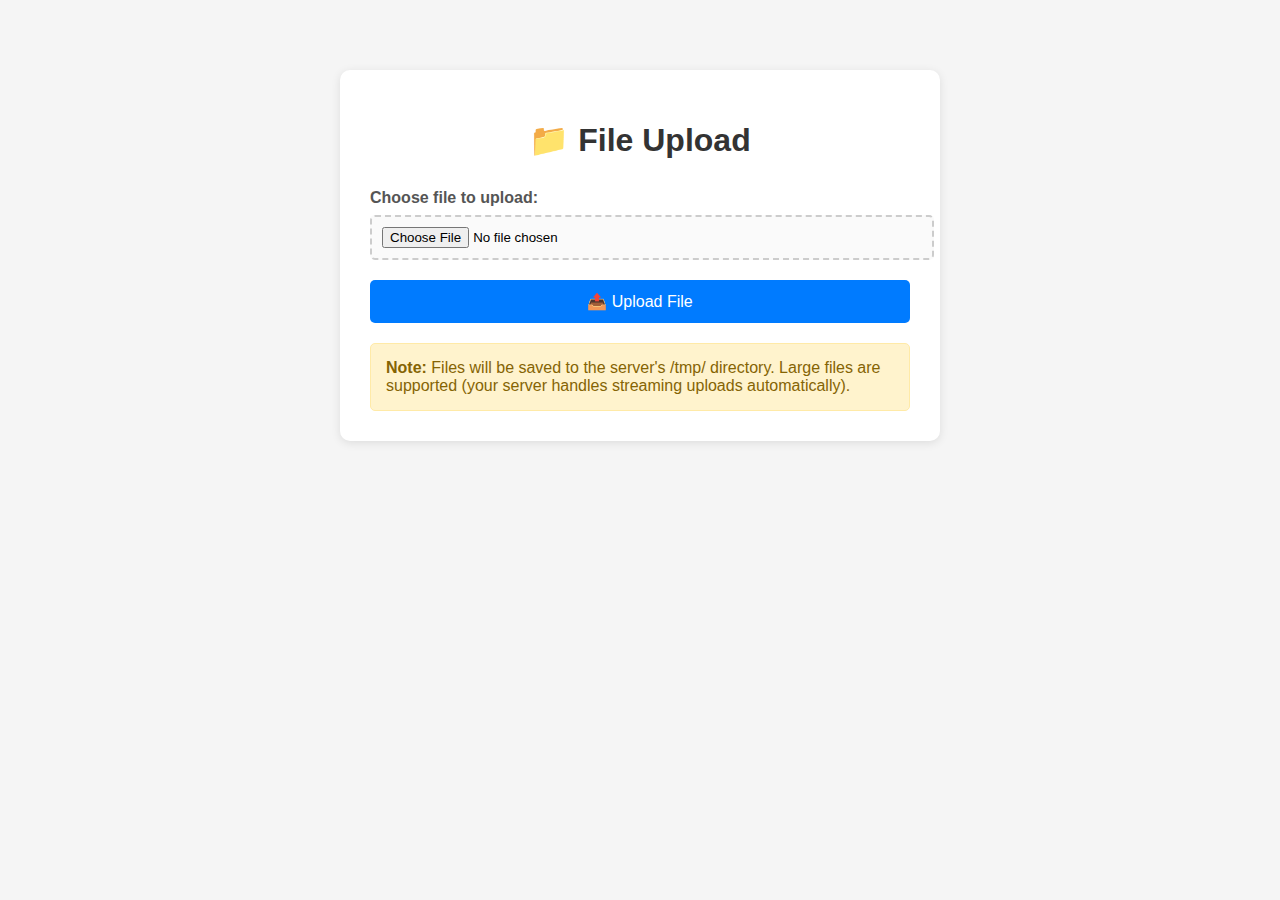
<file: www/cgi-bin/index.html>
<!DOCTYPE html>
<html lang="en">
<head>
    <meta charset="UTF-8">
    <meta name="viewport" content="width=device-width, initial-scale=1.0">
    <title>File Upload</title>
    <style>
        body {
            font-family: Arial, sans-serif;
            max-width: 600px;
            margin: 50px auto;
            padding: 20px;
            background-color: #f5f5f5;
        }
        
        .upload-container {
            background: white;
            padding: 30px;
            border-radius: 10px;
            box-shadow: 0 2px 10px rgba(0,0,0,0.1);
        }
        
        h1 {
            color: #333;
            text-align: center;
            margin-bottom: 30px;
        }
        
        .form-group {
            margin-bottom: 20px;
        }
        
        label {
            display: block;
            margin-bottom: 8px;
            font-weight: bold;
            color: #555;
        }
        
        input[type="file"] {
            width: 100%;
            padding: 10px;
            border: 2px dashed #ccc;
            border-radius: 5px;
            background-color: #fafafa;
            cursor: pointer;
            transition: border-color 0.3s;
        }
        
        input[type="file"]:hover {
            border-color: #007bff;
        }
        
        .upload-btn {
            background-color: #007bff;
            color: white;
            padding: 12px 30px;
            border: none;
            border-radius: 5px;
            cursor: pointer;
            font-size: 16px;
            width: 100%;
            transition: background-color 0.3s;
        }
        
        .upload-btn:hover {
            background-color: #0056b3;
        }
        
        .upload-btn:disabled {
            background-color: #ccc;
            cursor: not-allowed;
        }
        
        .file-info {
            margin-top: 10px;
            padding: 10px;
            background-color: #e9ecef;
            border-radius: 5px;
            display: none;
        }
        
        .progress-bar {
            width: 100%;
            height: 20px;
            background-color: #e9ecef;
            border-radius: 10px;
            overflow: hidden;
            margin-top: 15px;
            display: none;
        }
        
        .progress-fill {
            height: 100%;
            background-color: #28a745;
            width: 0%;
            transition: width 0.3s;
        }
        
        .note {
            margin-top: 20px;
            padding: 15px;
            background-color: #fff3cd;
            border: 1px solid #ffeaa7;
            border-radius: 5px;
            color: #856404;
        }
    </style>
</head>
<body>
    <div class="upload-container">
        <h1>📁 File Upload</h1>
        
        <form enctype="multipart/form-data" action="save_file.py" method="post" id="uploadForm">
            <div class="form-group">
                <label for="filename">Choose file to upload:</label>
                <input type="file" name="filename" id="filename" required>
                <div class="file-info" id="fileInfo"></div>
            </div>
            
            <div class="form-group">
                <button type="submit" class="upload-btn" id="uploadBtn">
                    📤 Upload File
                </button>
            </div>
            
            <div class="progress-bar" id="progressBar">
                <div class="progress-fill" id="progressFill"></div>
            </div>
        </form>
        
        <div class="note">
            <strong>Note:</strong> Files will be saved to the server's /tmp/ directory. 
            Large files are supported (your server handles streaming uploads automatically).
        </div>
    </div>

    <script>
        const fileInput = document.getElementById('filename');
        const fileInfo = document.getElementById('fileInfo');
        const uploadForm = document.getElementById('uploadForm');
        const uploadBtn = document.getElementById('uploadBtn');
        const progressBar = document.getElementById('progressBar');
        const progressFill = document.getElementById('progressFill');

        // Show file information when file is selected
        fileInput.addEventListener('change', function() {
            const file = this.files[0];
            if (file) {
                const fileSize = (file.size / 1024 / 1024).toFixed(2); // Size in MB
                fileInfo.innerHTML = `
                    <strong>Selected file:</strong> ${file.name}<br>
                    <strong>Size:</strong> ${fileSize} MB<br>
                    <strong>Type:</strong> ${file.type || 'Unknown'}
                `;
                fileInfo.style.display = 'block';
            } else {
                fileInfo.style.display = 'none';
            }
        });

        // Handle form submission
        uploadForm.addEventListener('submit', function(e) {
            const file = fileInput.files[0];
            if (!file) {
                alert('Please select a file to upload');
                e.preventDefault();
                return;
            }

            // Show progress bar and disable button
            uploadBtn.disabled = true;
            uploadBtn.textContent = '⏳ Uploading...';
            progressBar.style.display = 'block';
            
            // Simulate progress (since we can't track actual upload progress in basic form submission)
            let progress = 0;
            const interval = setInterval(() => {
                progress += Math.random() * 15;
                if (progress >= 90) {
                    clearInterval(interval);
                    progress = 90;
                }
                progressFill.style.width = progress + '%';
            }, 200);
        });

        // Reset form function
        function resetForm() {
            uploadForm.reset();
            fileInfo.style.display = 'none';
            progressBar.style.display = 'none';
            progressFill.style.width = '0%';
            uploadBtn.disabled = false;
            uploadBtn.textContent = '📤 Upload File';
        }
    </script>
</body>
</html>
</file>
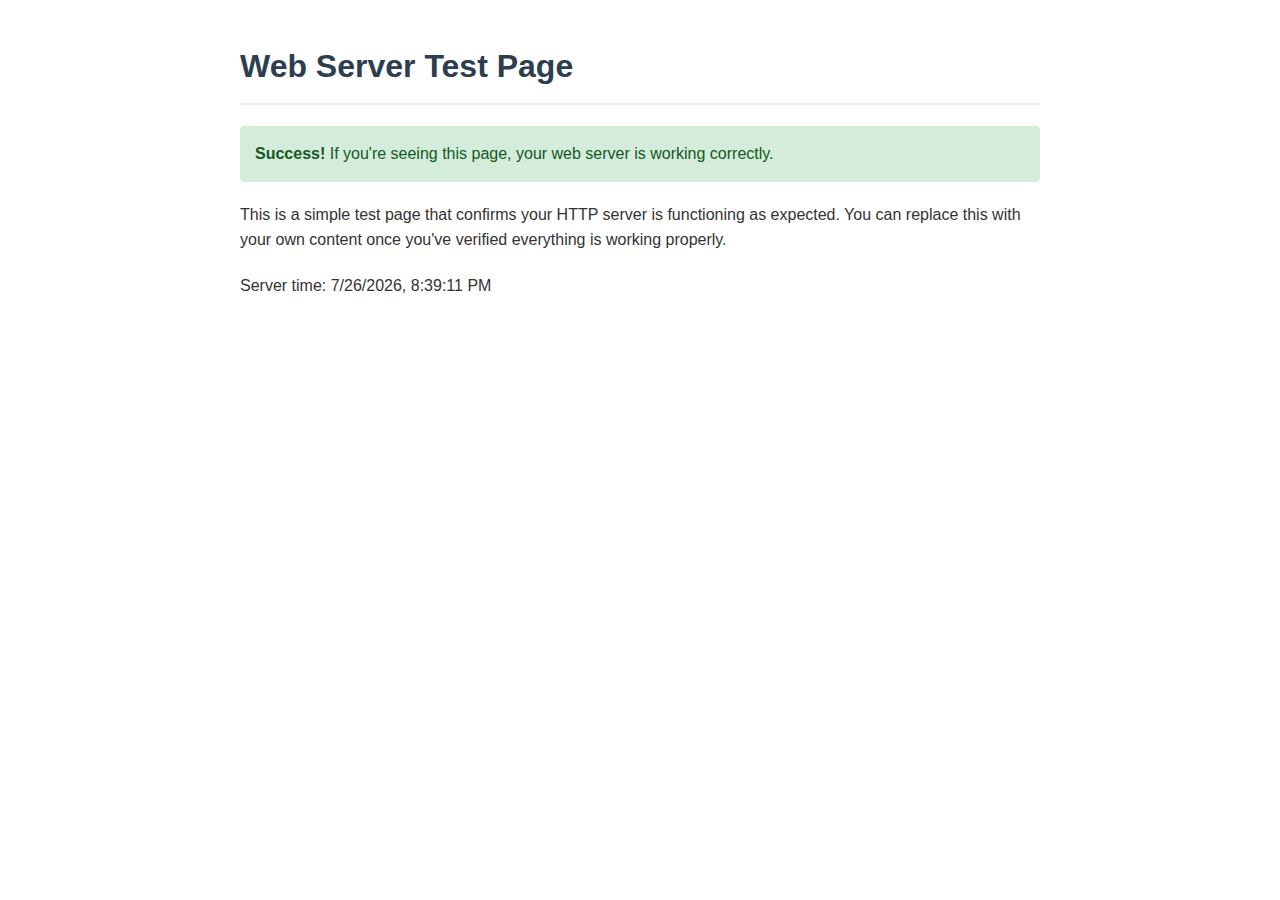
<file: www/test/index.html>
<!DOCTYPE html>
<html lang="en">
<head>
    <meta charset="UTF-8">
    <meta name="viewport" content="width=device-width, initial-scale=1.0">
    <title>Web Server Test Page</title>
    <style>
        body {
            font-family: Arial, sans-serif;
            line-height: 1.6;
            margin: 0;
            padding: 20px;
            color: #333;
            max-width: 800px;
            margin: 0 auto;
        }
        h1 {
            color: #2c3e50;
            border-bottom: 2px solid #ecf0f1;
            padding-bottom: 10px;
        }
        p {
            margin-bottom: 20px;
        }
        .success {
            background-color: #d4edda;
            color: #155724;
            padding: 15px;
            border-radius: 4px;
            margin-bottom: 20px;
        }
    </style>
</head>
<body>
    <h1>Web Server Test Page</h1>
    
    <div class="success">
        <strong>Success!</strong> If you're seeing this page, your web server is working correctly.
    </div>
    
    <p>
        This is a simple test page that confirms your HTTP server is functioning as expected.
        You can replace this with your own content once you've verified everything is working properly.
    </p>
    
    <p>
        Server time: <span id="server-time">Unknown</span>
    </p>
    
    <script>
        // Just display the current time on the client side
        document.getElementById('server-time').textContent = new Date().toLocaleString();
    </script>
</body>
</html>
</file>
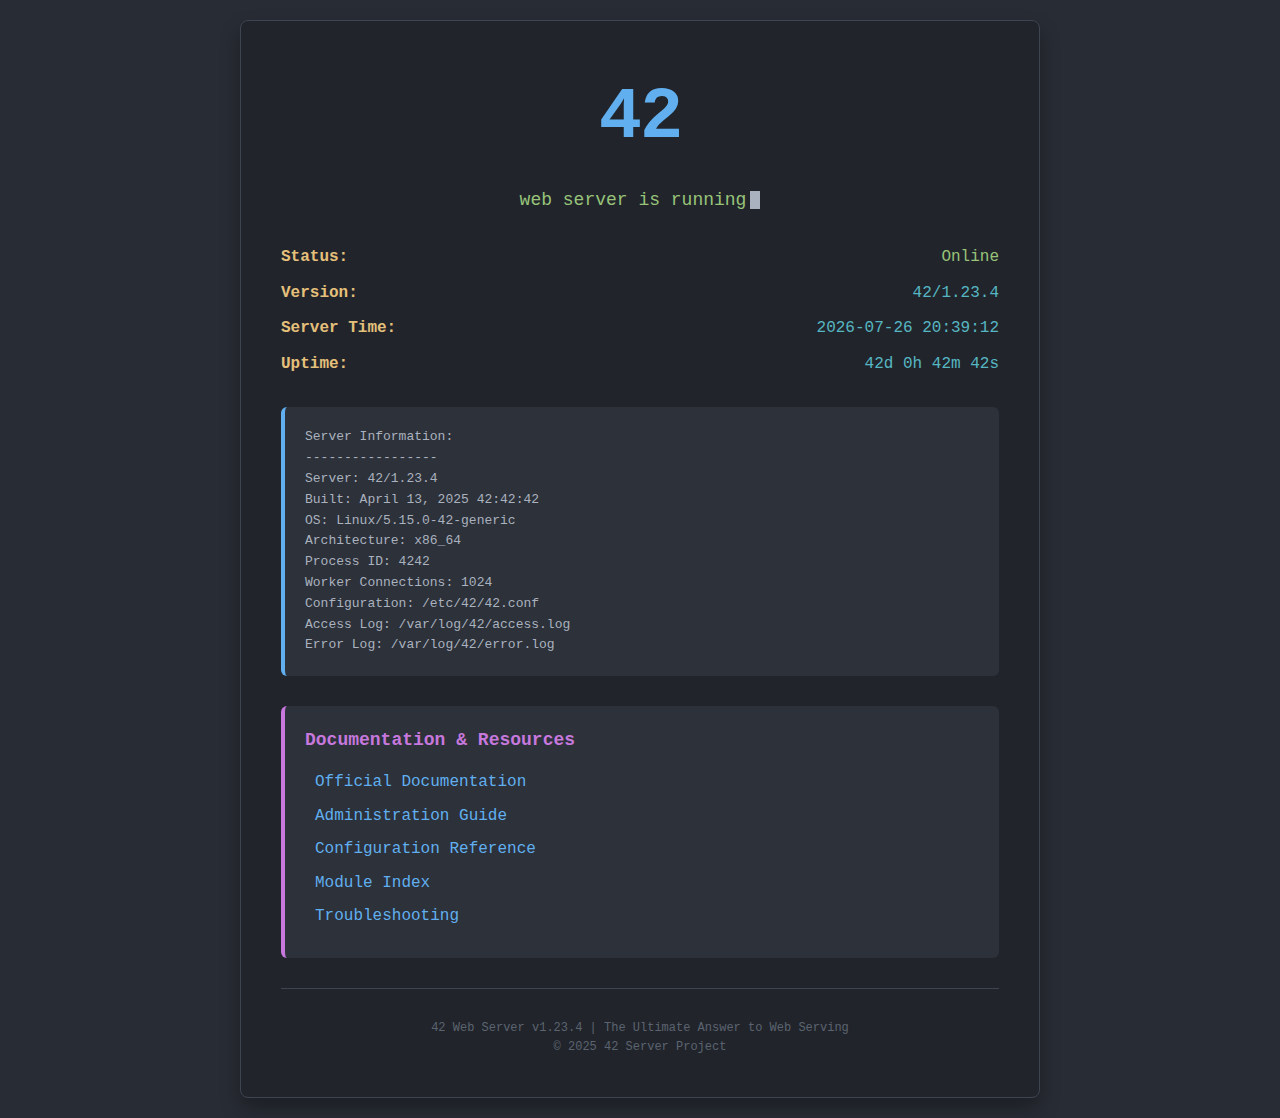
<file: aezz/core_server/www/index.html>
<!DOCTYPE html>
<html lang="en">
<head>
    <meta charset="UTF-8">
    <meta name="viewport" content="width=device-width, initial-scale=1.0">
    <title>42 Web Server</title>
    <style>
        * {
            margin: 0;
            padding: 0;
            box-sizing: border-box;
        }
        
        body {
            font-family: 'Courier New', monospace;
            background-color: #282c34;
            color: #abb2bf;
            line-height: 1.6;
            display: flex;
            flex-direction: column;
            align-items: center;
            justify-content: center;
            min-height: 100vh;
            padding: 20px;
        }
        
        .container {
            max-width: 800px;
            width: 100%;
            background-color: #21252b;
            border-radius: 8px;
            padding: 40px;
            box-shadow: 0 10px 20px rgba(0, 0, 0, 0.3);
            border: 1px solid #3e4451;
        }
        
        header {
            margin-bottom: 30px;
            text-align: center;
        }
        
        .logo {
            font-size: 72px;
            font-weight: bold;
            color: #61afef;
            letter-spacing: -2px;
            margin-bottom: 10px;
        }
        
        .subtitle {
            font-size: 18px;
            color: #98c379;
            font-weight: normal;
        }
        
        hr {
            border: none;
            height: 1px;
            background-color: #3e4451;
            margin: 30px 0;
        }
        
        .status-info {
            margin-bottom: 30px;
        }
        
        .status {
            display: flex;
            justify-content: space-between;
            margin-bottom: 10px;
        }
        
        .status-label {
            font-weight: bold;
            color: #e5c07b;
        }
        
        .status-value {
            color: #56b6c2;
        }
        
        .status-ok {
            color: #98c379;
        }
        
        .server-info {
            background-color: #2c313a;
            border-radius: 6px;
            padding: 20px;
            font-family: "SFMono-Regular", Monaco, Consolas, monospace;
            margin-bottom: 30px;
            border-left: 4px solid #61afef;
        }
        
        .server-info pre {
            white-space: pre-wrap;
            word-wrap: break-word;
        }
        
        .documentation {
            padding: 20px;
            border-radius: 6px;
            background-color: #2c313a;
            border-left: 4px solid #c678dd;
        }
        
        .documentation h2 {
            color: #c678dd;
            margin-bottom: 15px;
            font-size: 18px;
        }
        
        .documentation ul {
            list-style-type: none;
            padding-left: 10px;
        }
        
        .documentation li {
            margin-bottom: 8px;
        }
        
        .documentation a {
            color: #61afef;
            text-decoration: none;
            transition: color 0.2s;
        }
        
        .documentation a:hover {
            color: #56b6c2;
            text-decoration: underline;
        }
        
        footer {
            margin-top: 30px;
            font-size: 12px;
            text-align: center;
            color: #5c6370;
        }
        
        .blinking {
            animation: blink 1.5s infinite;
        }
        
        @keyframes blink {
            0%, 100% { opacity: 1; }
            50% { opacity: 0.3; }
        }
        
        .terminal-cursor {
            display: inline-block;
            width: 10px;
            height: 18px;
            background-color: #abb2bf;
            margin-left: 4px;
            animation: blink 1s infinite;
            vertical-align: middle;
        }
        
        @media (max-width: 600px) {
            .container {
                padding: 20px;
            }
            
            .logo {
                font-size: 48px;
            }
        }
    </style>
</head>
<body>
    <div class="container">
        <header>
            <div class="logo">42</div>
            <div class="subtitle">web server is running<span class="terminal-cursor"></span></div>
        </header>
        
        <div class="status-info">
            <div class="status">
                <span class="status-label">Status:</span>
                <span class="status-value status-ok">Online</span>
            </div>
            <div class="status">
                <span class="status-label">Version:</span>
                <span class="status-value">42/1.23.4</span>
            </div>
            <div class="status">
                <span class="status-label">Server Time:</span>
                <span class="status-value" id="server-time">Loading...</span>
            </div>
            <div class="status">
                <span class="status-label">Uptime:</span>
                <span class="status-value" id="uptime">42d 0h 42m 42s</span>
            </div>
        </div>
        
        <div class="server-info">
            <pre>
Server Information:
-----------------
Server: 42/1.23.4
Built: April 13, 2025 42:42:42
OS: Linux/5.15.0-42-generic
Architecture: x86_64
Process ID: 4242
Worker Connections: 1024
Configuration: /etc/42/42.conf
Access Log: /var/log/42/access.log
Error Log: /var/log/42/error.log</pre>
        </div>
        
        <div class="documentation">
            <h2>Documentation & Resources</h2>
            <ul>
                <li><a href="#">Official Documentation</a></li>
                <li><a href="#">Administration Guide</a></li>
                <li><a href="#">Configuration Reference</a></li>
                <li><a href="#">Module Index</a></li>
                <li><a href="#">Troubleshooting</a></li>
            </ul>
        </div>
        
        <hr>
        
        <footer>
            <p>42 Web Server v1.23.4 | The Ultimate Answer to Web Serving</p>
            <p>© 2025 42 Server Project</p>
        </footer>
    </div>
    
    <script>
        // Update server time
        function updateServerTime() {
            const now = new Date();
            document.getElementById('server-time').textContent = now.toISOString().replace('T', ' ').slice(0, 19);
        }
        
        // Initial time update
        updateServerTime();
        
        // Update time every second
        setInterval(updateServerTime, 1000);
    </script>
</body>
</html>
</file>
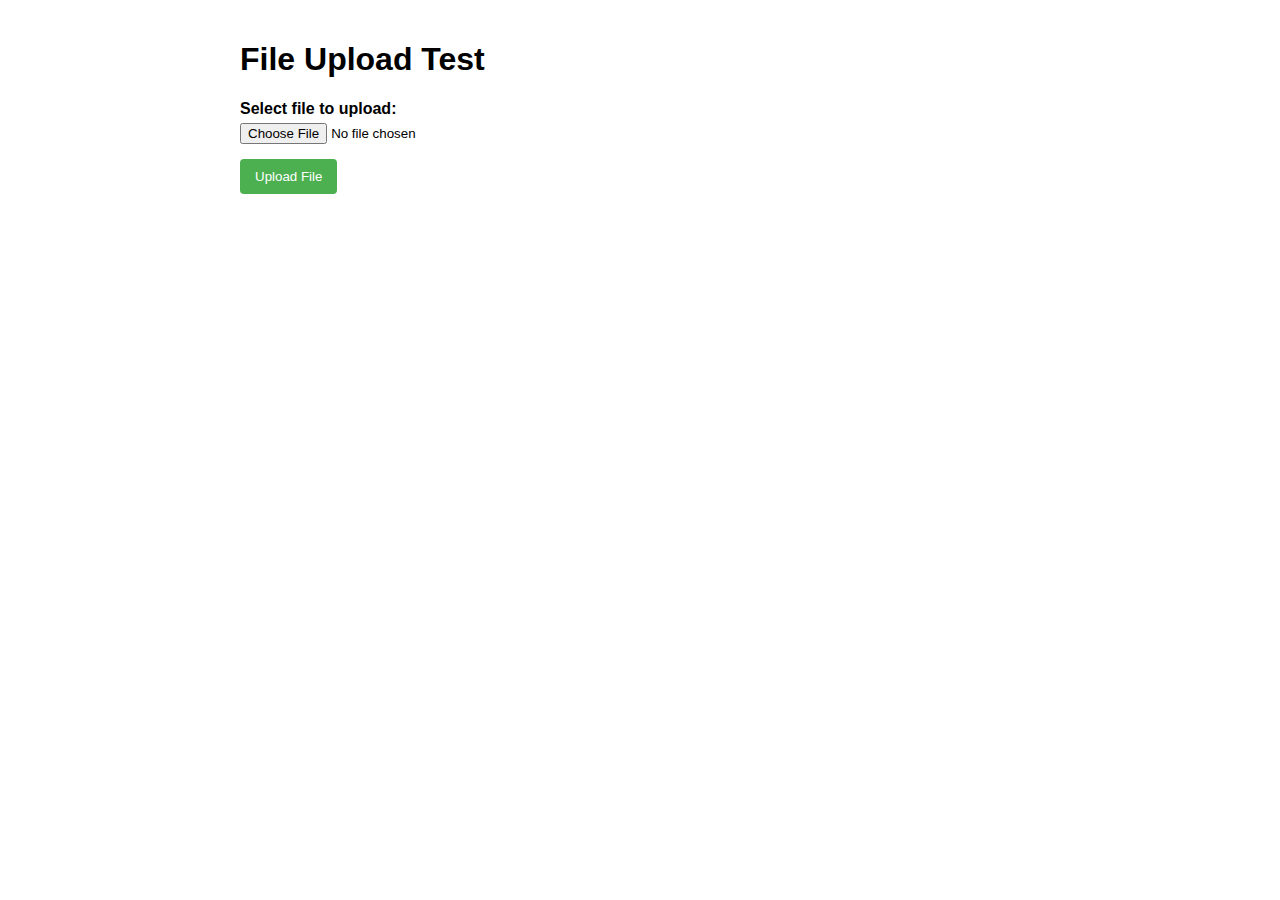
<file: upload_test.html>
<!DOCTYPE html>
<html lang="en">
<head>
    <meta charset="UTF-8">
    <meta name="viewport" content="width=device-width, initial-scale=1.0">
    <title>File Upload Test</title>
    <style>
        body {
            font-family: Arial, sans-serif;
            max-width: 800px;
            margin: 0 auto;
            padding: 20px;
        }
        .form-group {
            margin-bottom: 15px;
        }
        label {
            display: block;
            margin-bottom: 5px;
            font-weight: bold;
        }
        .progress {
            height: 20px;
            background-color: #f5f5f5;
            border-radius: 4px;
            margin-top: 10px;
            overflow: hidden;
        }
        .progress-bar {
            height: 100%;
            background-color: #4CAF50;
            width: 0%;
            text-align: center;
            line-height: 20px;
            color: white;
            transition: width 0.3s;
        }
        .btn {
            padding: 10px 15px;
            background-color: #4CAF50;
            color: white;
            border: none;
            cursor: pointer;
            border-radius: 4px;
        }
        .btn:hover {
            background-color: #45a049;
        }
        #status {
            margin-top: 20px;
            padding: 10px;
            border-radius: 4px;
        }
        .success {
            background-color: #dff0d8;
            color: #3c763d;
        }
        .error {
            background-color: #f2dede;
            color: #a94442;
        }
    </style>
</head>
<body>
    <h1>File Upload Test</h1>
    
    <div class="form-group">
        <label for="file">Select file to upload:</label>
        <input type="file" id="file" name="file">
    </div>
    
    <div class="progress" style="display: none;">
        <div class="progress-bar" id="progress-bar">0%</div>
    </div>
    
    <button class="btn" onclick="uploadFile()">Upload File</button>
    
    <div id="status" style="display: none;"></div>
    
    <script>
        function uploadFile() {
            const fileInput = document.getElementById('file');
            const progressBar = document.getElementById('progress-bar');
            const progressDiv = document.querySelector('.progress');
            const statusDiv = document.getElementById('status');
            
            if (!fileInput.files.length) {
                showStatus('Please select a file first.', 'error');
                return;
            }
            
            const file = fileInput.files[0];
            const formData = new FormData();
            formData.append('file', file);
            
            // Show progress bar
            progressDiv.style.display = 'block';
            statusDiv.style.display = 'none';
            
            const xhr = new XMLHttpRequest();
            
            // Track upload progress
            xhr.upload.addEventListener('progress', (event) => {
                if (event.lengthComputable) {
                    const percentComplete = (event.loaded / event.total) * 100;
                    progressBar.style.width = percentComplete + '%';
                    progressBar.textContent = Math.round(percentComplete) + '%';
                }
            });
            
            // Handle response
            xhr.onload = function() {
                if (xhr.status === 200) {
                    showStatus('File uploaded successfully!', 'success');
                } else {
                    showStatus('Upload failed. Status: ' + xhr.status, 'error');
                }
            };
            
            // Handle network errors
            xhr.onerror = function() {
                showStatus('Network error occurred during upload.', 'error');
            };
            
            // Send the request
            xhr.open('POST', 'http://localhost:8080/upload', true);
            xhr.send(formData);
        }
        
        function showStatus(message, type) {
            const statusDiv = document.getElementById('status');
            statusDiv.textContent = message;
            statusDiv.className = type;
            statusDiv.style.display = 'block';
        }
    </script>
</body>
</html>
</file>
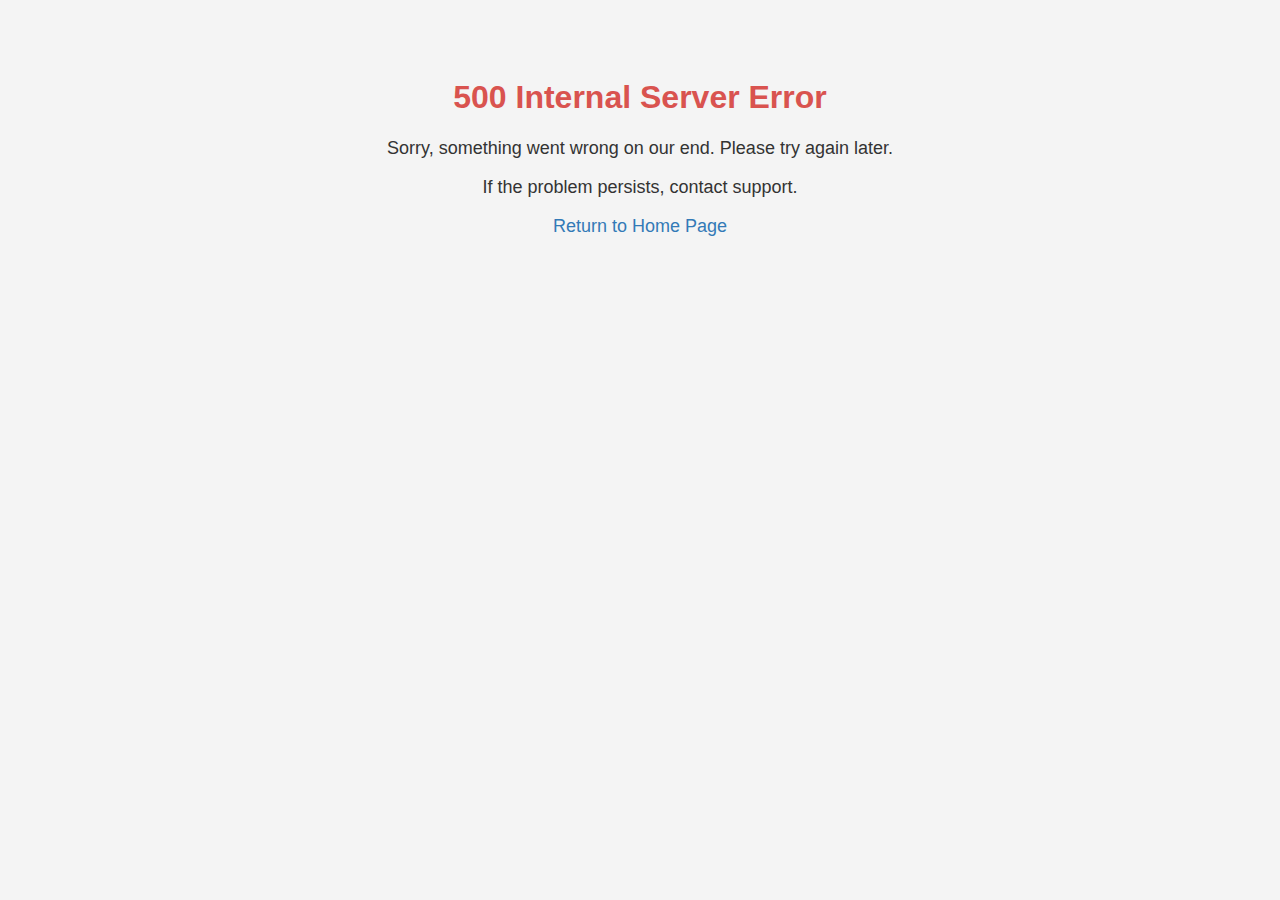
<file: www/50x.html>
<!DOCTYPE html>
<html lang="en">
<head>
    <meta charset="UTF-8">
    <meta name="viewport" content="width=device-width, initial-scale=1.0">
    <title>Document</title>
    <style>
        body {
            font-family: Arial, sans-serif;
            background-color: #f4f4f4;
            color: #333;
            text-align: center;
            padding: 50px;
        }
        h1 {
            color: #d9534f;
        }
        p {
            font-size: 18px;
        }
        a {
            color: #337ab7;
            text-decoration: none;
        }
        a:hover {
            text-decoration: underline;
        }
    </style>
</head>
<body>
    <h1>500 Internal Server Error</h1>
    <p>Sorry, something went wrong on our end. Please try again later.</p>
    <p>If the problem persists, contact support.</p>
    <p><a href="/">Return to Home Page</a></p>
    
</body>
</html>
</file>
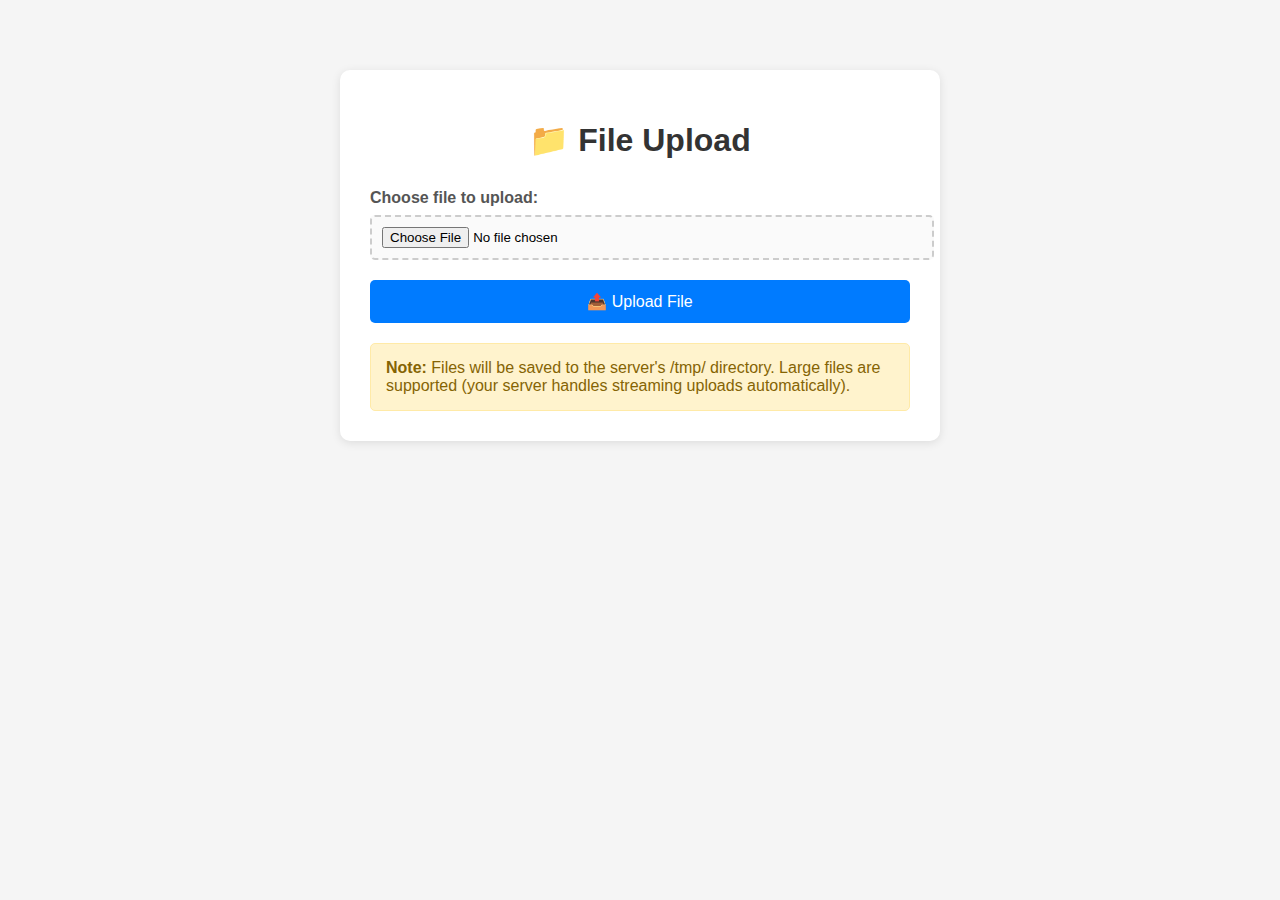
<file: www/cgi-bin/upload.html>
<!DOCTYPE html>
<html lang="en">
<head>
    <meta charset="UTF-8">
    <meta name="viewport" content="width=device-width, initial-scale=1.0">
    <title>File Upload</title>
    <style>
        body {
            font-family: Arial, sans-serif;
            max-width: 600px;
            margin: 50px auto;
            padding: 20px;
            background-color: #f5f5f5;
        }
        
        .upload-container {
            background: white;
            padding: 30px;
            border-radius: 10px;
            box-shadow: 0 2px 10px rgba(0,0,0,0.1);
        }
        
        h1 {
            color: #333;
            text-align: center;
            margin-bottom: 30px;
        }
        
        .form-group {
            margin-bottom: 20px;
        }
        
        label {
            display: block;
            margin-bottom: 8px;
            font-weight: bold;
            color: #555;
        }
        
        input[type="file"] {
            width: 100%;
            padding: 10px;
            border: 2px dashed #ccc;
            border-radius: 5px;
            background-color: #fafafa;
            cursor: pointer;
            transition: border-color 0.3s;
        }
        
        input[type="file"]:hover {
            border-color: #007bff;
        }
        
        .upload-btn {
            background-color: #007bff;
            color: white;
            padding: 12px 30px;
            border: none;
            border-radius: 5px;
            cursor: pointer;
            font-size: 16px;
            width: 100%;
            transition: background-color 0.3s;
        }
        
        .upload-btn:hover {
            background-color: #0056b3;
        }
        
        .upload-btn:disabled {
            background-color: #ccc;
            cursor: not-allowed;
        }
        
        .file-info {
            margin-top: 10px;
            padding: 10px;
            background-color: #e9ecef;
            border-radius: 5px;
            display: none;
        }
        
        .progress-bar {
            width: 100%;
            height: 20px;
            background-color: #e9ecef;
            border-radius: 10px;
            overflow: hidden;
            margin-top: 15px;
            display: none;
        }
        
        .progress-fill {
            height: 100%;
            background-color: #28a745;
            width: 0%;
            transition: width 0.3s;
        }
        
        .note {
            margin-top: 20px;
            padding: 15px;
            background-color: #fff3cd;
            border: 1px solid #ffeaa7;
            border-radius: 5px;
            color: #856404;
        }
    </style>
</head>
<body>
    <div class="upload-container">
        <h1>📁 File Upload</h1>
        
        <form enctype="multipart/form-data" action="upload_file.py" method="post" id="uploadForm">
            <div class="form-group">
                <label for="filename">Choose file to upload:</label>
                <input type="file" name="filename" id="filename" required>
                <div class="file-info" id="fileInfo"></div>
            </div>
            
            <div class="form-group">
                <button type="submit" class="upload-btn" id="uploadBtn">
                    📤 Upload File
                </button>
            </div>
            
            <div class="progress-bar" id="progressBar">
                <div class="progress-fill" id="progressFill"></div>
            </div>
        </form>
        
        <div class="note">
            <strong>Note:</strong> Files will be saved to the server's /tmp/ directory. 
            Large files are supported (your server handles streaming uploads automatically).
        </div>
    </div>

    <script>
        const fileInput = document.getElementById('filename');
        const fileInfo = document.getElementById('fileInfo');
        const uploadForm = document.getElementById('uploadForm');
        const uploadBtn = document.getElementById('uploadBtn');
        const progressBar = document.getElementById('progressBar');
        const progressFill = document.getElementById('progressFill');

        // Show file information when file is selected
        fileInput.addEventListener('change', function() {
            const file = this.files[0];
            if (file) {
                const fileSize = (file.size / 1024 / 1024).toFixed(2); // Size in MB
                fileInfo.innerHTML = `
                    <strong>Selected file:</strong> ${file.name}<br>
                    <strong>Size:</strong> ${fileSize} MB<br>
                    <strong>Type:</strong> ${file.type || 'Unknown'}
                `;
                fileInfo.style.display = 'block';
            } else {
                fileInfo.style.display = 'none';
            }
        });

        // Handle form submission
        uploadForm.addEventListener('submit', function(e) {
            const file = fileInput.files[0];
            if (!file) {
                alert('Please select a file to upload');
                e.preventDefault();
                return;
            }

            // Show progress bar and disable button
            uploadBtn.disabled = true;
            uploadBtn.textContent = '⏳ Uploading...';
            progressBar.style.display = 'block';
            
            // Simulate progress (since we can't track actual upload progress in basic form submission)
            let progress = 0;
            const interval = setInterval(() => {
                progress += Math.random() * 15;
                if (progress >= 90) {
                    clearInterval(interval);
                    progress = 90;
                }
                progressFill.style.width = progress + '%';
            }, 200);
        });

        // Reset form function
        function resetForm() {
            uploadForm.reset();
            fileInfo.style.display = 'none';
            progressBar.style.display = 'none';
            progressFill.style.width = '0%';
            uploadBtn.disabled = false;
            uploadBtn.textContent = '📤 Upload File';
        }
    </script>
</body>
</html>
</file>
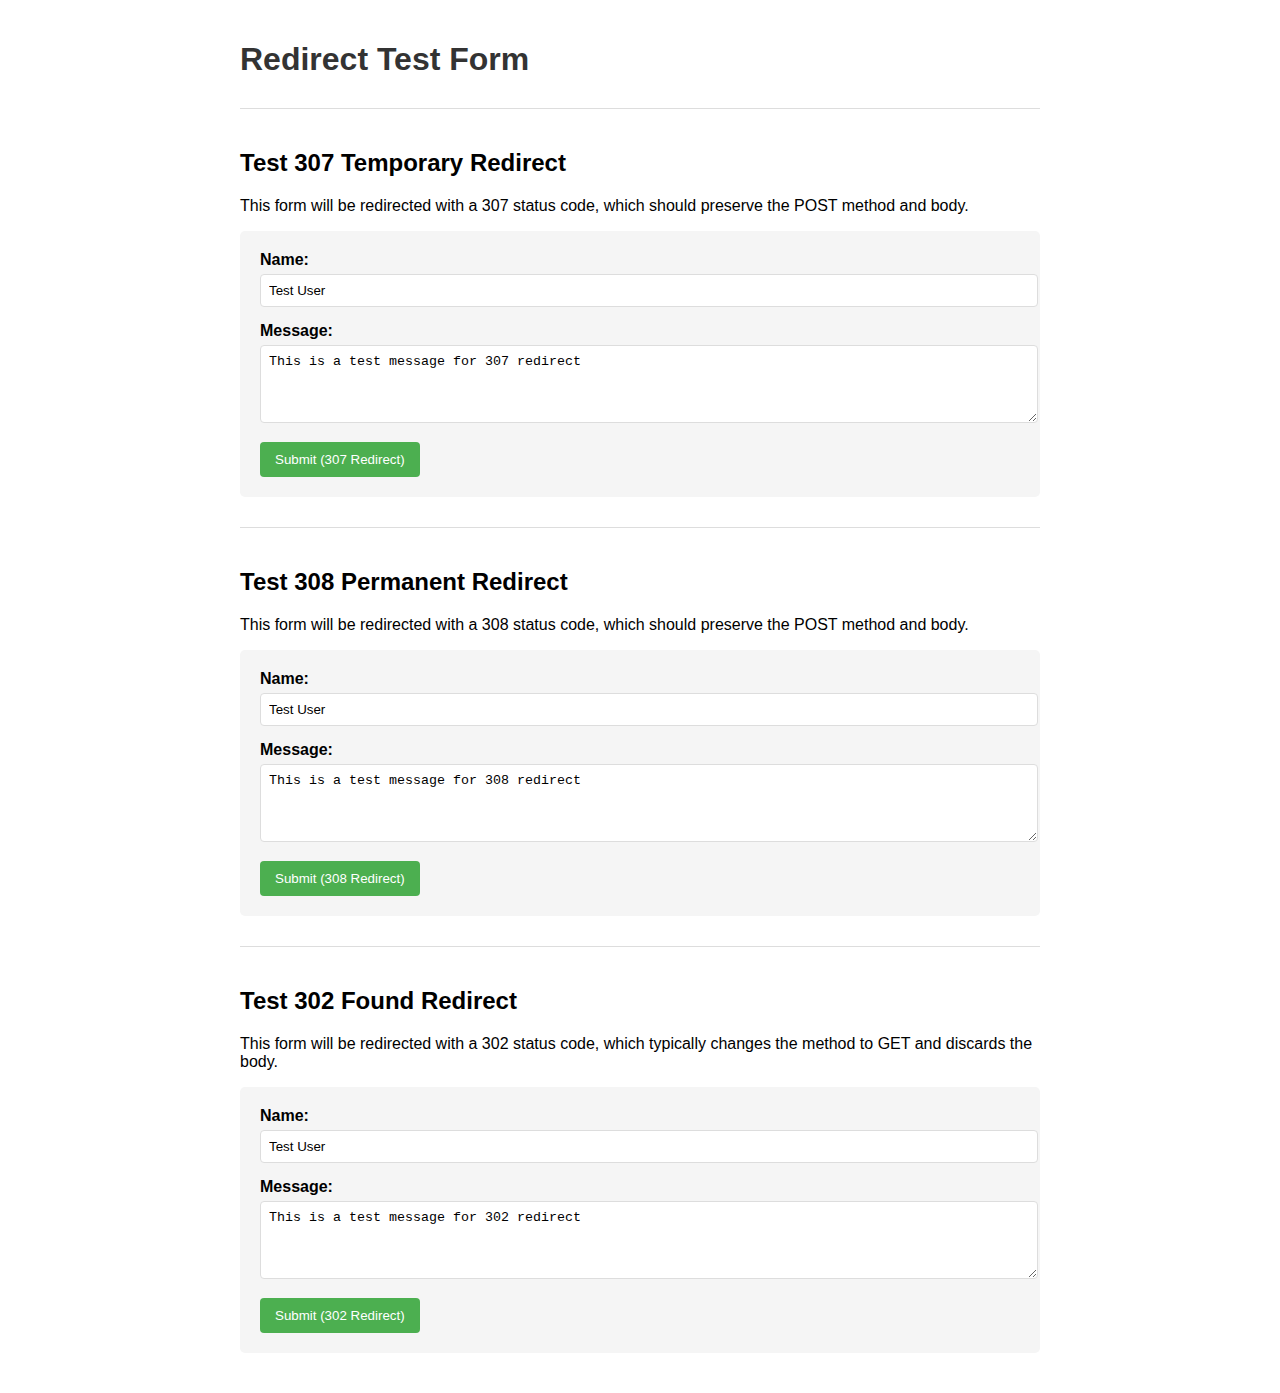
<file: www/test/redirect_form.html>
<!DOCTYPE html>
<html>
<head>
    <title>Redirect Test Form</title>
    <style>
        body {
            font-family: Arial, sans-serif;
            max-width: 800px;
            margin: 0 auto;
            padding: 20px;
        }
        h1 {
            color: #333;
        }
        form {
            background-color: #f5f5f5;
            padding: 20px;
            border-radius: 5px;
            margin-bottom: 20px;
        }
        label {
            display: block;
            margin-bottom: 5px;
            font-weight: bold;
        }
        input[type="text"], textarea {
            width: 100%;
            padding: 8px;
            margin-bottom: 15px;
            border: 1px solid #ddd;
            border-radius: 4px;
        }
        button {
            background-color: #4CAF50;
            color: white;
            padding: 10px 15px;
            border: none;
            border-radius: 4px;
            cursor: pointer;
        }
        button:hover {
            background-color: #45a049;
        }
        .test-section {
            margin-top: 30px;
            border-top: 1px solid #ddd;
            padding-top: 20px;
        }
    </style>
</head>
<body>
    <h1>Redirect Test Form</h1>
    
    <div class="test-section">
        <h2>Test 307 Temporary Redirect</h2>
        <p>This form will be redirected with a 307 status code, which should preserve the POST method and body.</p>
        <form action="/test/redirect307" method="post">
            <label for="name307">Name:</label>
            <input type="text" id="name307" name="name" value="Test User">
            
            <label for="message307">Message:</label>
            <textarea id="message307" name="message" rows="4">This is a test message for 307 redirect</textarea>
            
            <button type="submit">Submit (307 Redirect)</button>
        </form>
    </div>
    
    <div class="test-section">
        <h2>Test 308 Permanent Redirect</h2>
        <p>This form will be redirected with a 308 status code, which should preserve the POST method and body.</p>
        <form action="/test/redirect308" method="post">
            <label for="name308">Name:</label>
            <input type="text" id="name308" name="name" value="Test User">
            
            <label for="message308">Message:</label>
            <textarea id="message308" name="message" rows="4">This is a test message for 308 redirect</textarea>
            
            <button type="submit">Submit (308 Redirect)</button>
        </form>
    </div>
    
    <div class="test-section">
        <h2>Test 302 Found Redirect</h2>
        <p>This form will be redirected with a 302 status code, which typically changes the method to GET and discards the body.</p>
        <form action="/test/redirect302" method="post">
            <label for="name302">Name:</label>
            <input type="text" id="name302" name="name" value="Test User">
            
            <label for="message302">Message:</label>
            <textarea id="message302" name="message" rows="4">This is a test message for 302 redirect</textarea>
            
            <button type="submit">Submit (302 Redirect)</button>
        </form>
    </div>
</body>
</html>
</file>
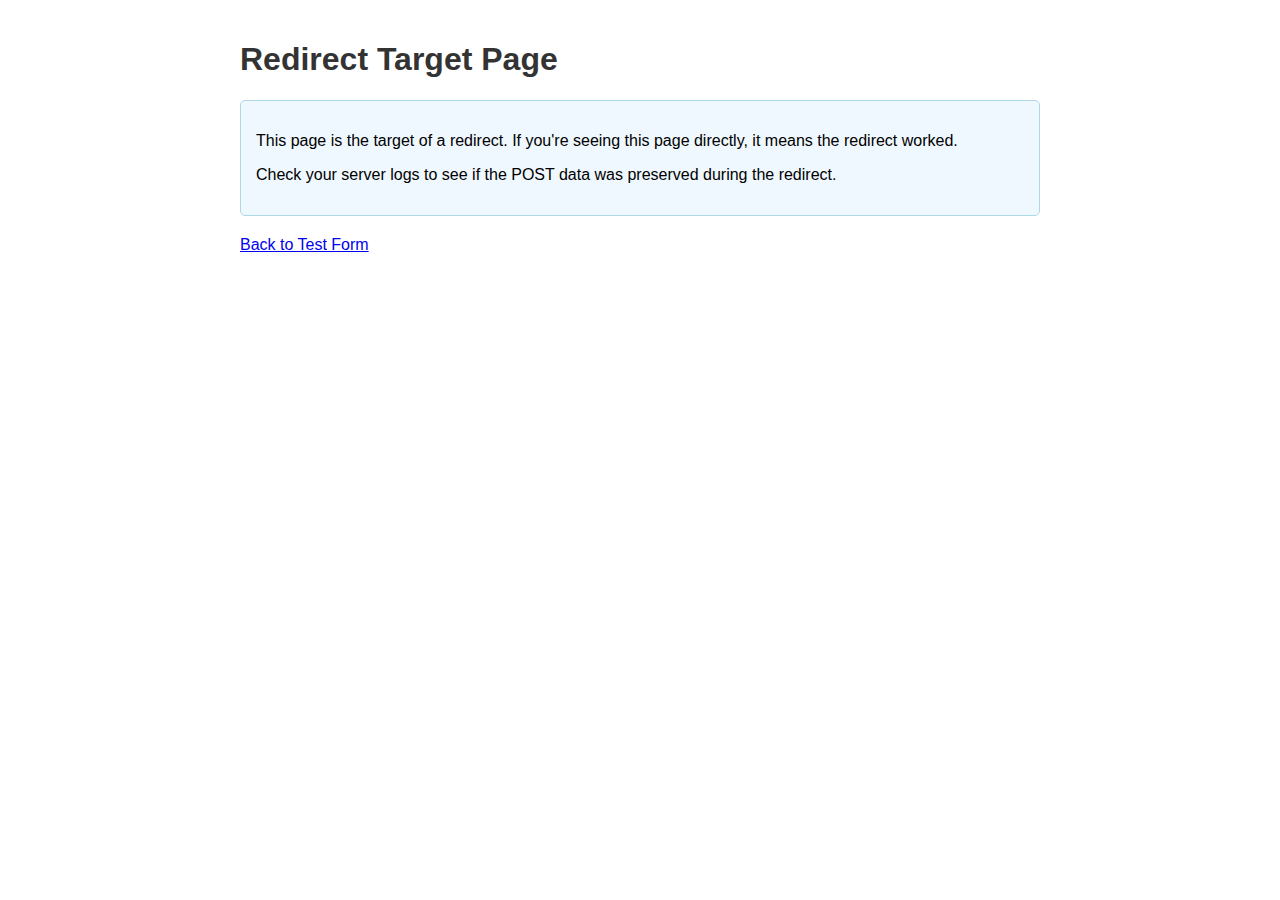
<file: www/test/redirect_target.html>
<!DOCTYPE html>
<html>
<head>
    <title>Redirect Target</title>
    <style>
        body {
            font-family: Arial, sans-serif;
            max-width: 800px;
            margin: 0 auto;
            padding: 20px;
        }
        h1 {
            color: #333;
        }
        .info-box {
            background-color: #f0f8ff;
            padding: 15px;
            border-radius: 5px;
            margin-bottom: 20px;
            border: 1px solid #add8e6;
        }
        .back-link {
            margin-top: 20px;
            display: block;
        }
    </style>
</head>
<body>
    <h1>Redirect Target Page</h1>
    
    <div class="info-box">  
        <p>This page is the target of a redirect. If you're seeing this page directly, it means the redirect worked.</p>
        <p>Check your server logs to see if the POST data was preserved during the redirect.</p>
    </div>
    
    <a href="/test/redirect_form.html" class="back-link">Back to Test Form</a>
</body>
</html>
</file>
